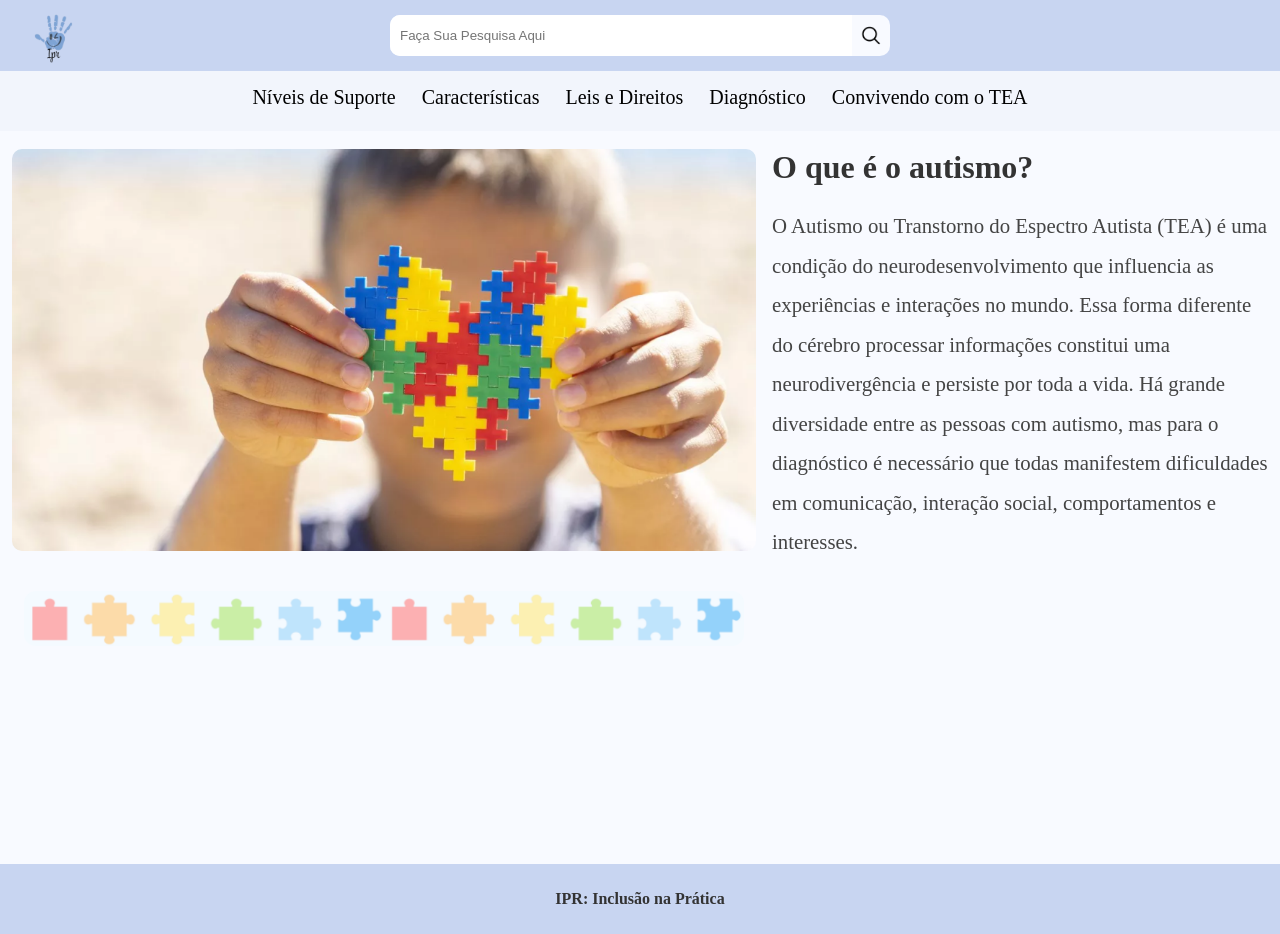
<file: index.html>
<!DOCTYPE html>
<html lang="pt-br">

<head>
    <meta charset="UTF-8">
    <title>IPR - Inclusão na Prática</title>

    <link rel="stylesheet" href="css/style.css">
</head>

<body>

    <header>
        <div class="topo">
            <div class="logo"><img src="img/logo.png" alt=""></div>

            <div class="search-box">
                <input list="nav-options" type="text" id="searchInput" placeholder="Faça Sua Pesquisa Aqui">
                <datalist id="nav-options">
                    <option value="Níveis de Suporte">
                    <option value="Características">
                    <option value="Leis e Direitos">
                    <option value="Diagnóstico">
                    <option value="Convivendo com o TEA">
                </datalist>
                <button type="button" onclick="buscar()">
                    <img src="img/pesquisa.png" alt="Buscar">
                </button>
            </div>
        </div>

        <nav>
            <ul>
                <li>
                    <a href="pages/indexnivel.html">Níveis de Suporte</a>
                    <div class="dropdown">Clique para acessar</div>
                </li>

                <li>
                   <a href="pages/indexcaracteristicas.html"> Características</a>
                    <div class="dropdown">Clique para acessar</div>
                </li>

                <li>
                   <a href="pages/indexleis.html">Leis e Direitos</a> 
                    <div class="dropdown">Clique para acessar</div>
                </li>

                <li>
                    <a href="pages/indexdiagnostico.html">Diagnóstico</a>
                    <div class="dropdown">Clique para acessar</div>
                </li>

                <li>
                   <a href="pages/indexconvivendo.html"> Convivendo com o TEA</a>
                    <div class="dropdown">Clique para acessar</div>
                </li>
            </ul>
        </nav>
    </header>

    <main>
        <div class="container">

            <div class="imagem">
                <img src="img/inicial.png" alt="Autismo">
                <div class="imagem-baixo">
                    <img src="img/quebra.png" alt="Imagem adicional">
                </div>
            </div>

            <div class="texto" id="conteudo">
                <h2>O que é o autismo?</h2>
                <p>
                    O Autismo ou Transtorno do Espectro Autista (TEA) é uma condição do neurodesenvolvimento que
                    influencia as experiências e interações no mundo. Essa forma diferente do cérebro processar
                    informações constitui uma neurodivergência e persiste por toda a vida. Há grande diversidade entre
                    as pessoas com autismo, mas para o diagnóstico é necessário que todas manifestem dificuldades em
                    comunicação, interação social, comportamentos e interesses.
                </p>
            </div>
        </div>
    </main>

    <footer>
        <p>IPR: Inclusão na Prática</p>
    </footer>

    <script src="js/script.js"></script>
</body>

</html>
</file>
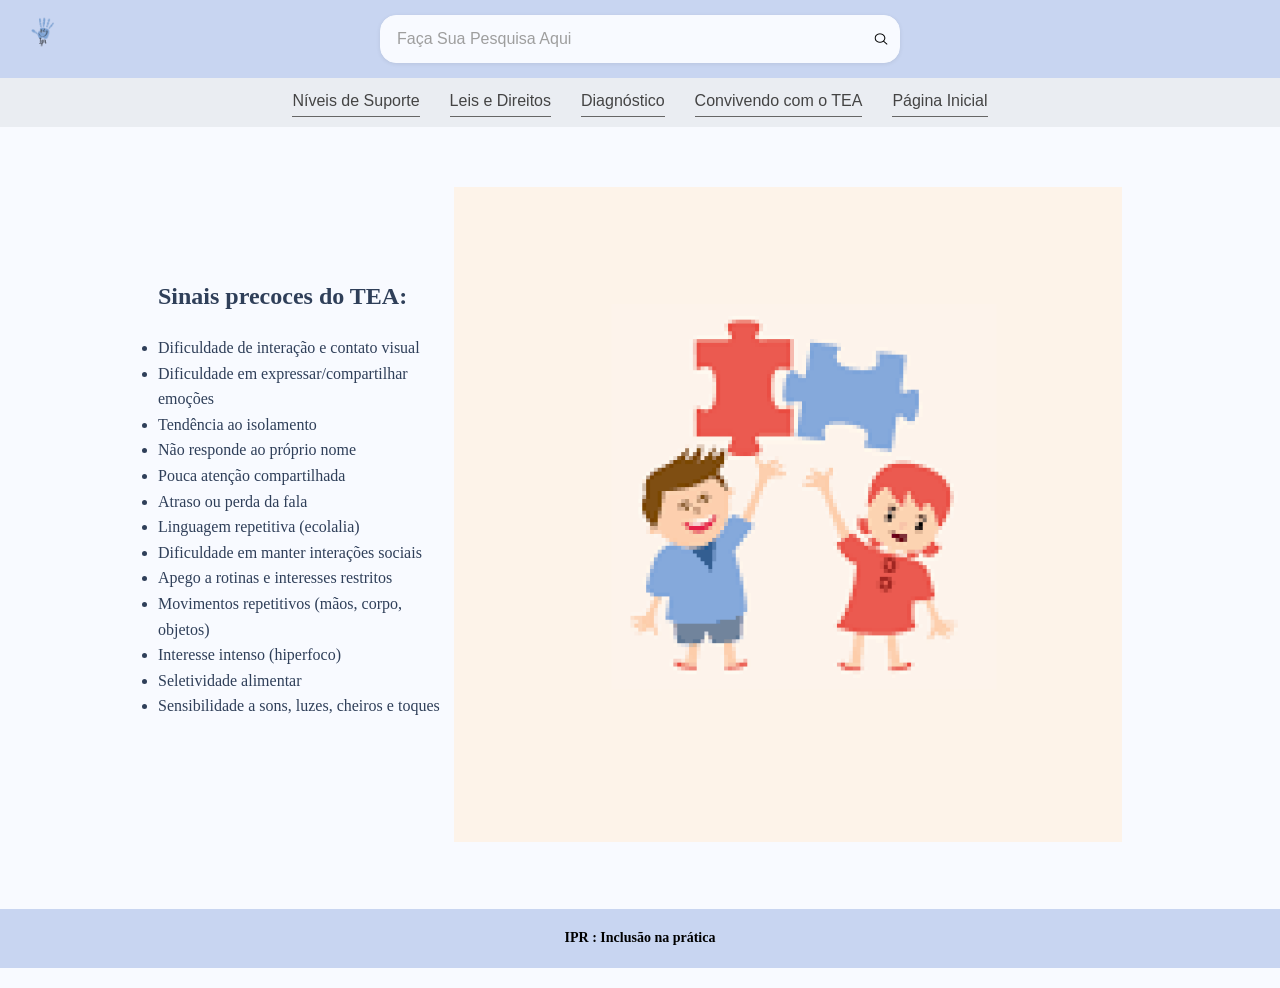
<file: pages/indexcaracteristicas.html>
<!DOCTYPE html>
<html lang="pt-br">

<head>
    <meta charset="UTF-8">
    <meta name="viewport" content="width=device-width, initial-scale=1.0">
    <title>Sinais precoces do TEA</title>
    <link rel="stylesheet" href="../css/niveis.css">
</head>

<body>
    <header>
        <img src="../img/logo.png" alt="Logo">
        <div class="search-box">
            <div class="search-icon"><img src="../img/pesquisa.png" alt="lupa"></div>
            <input type="search" placeholder="Faça Sua Pesquisa Aqui">
        </div>
    </header>

    <nav>
        <a href="../pages/indexnivel.html">Níveis de Suporte</a>
        <a href="../pages/indexleis.html">Leis e Direitos</a>
        <a href="../pages/indexdiagnostico.html">Diagnóstico</a>
        <a href="../pages/indexconvivendo.html">Convivendo com o TEA</a>
        <a href="../index.html">Página Inicial</a>
    </nav>

    <div class="container">
        <div class="text">
            <h2>Sinais precoces do TEA:</h2>
            <div class="nivel">
                <ul>
                    <li>Dificuldade de interação e contato visual</li>
                    <li>Dificuldade em expressar/compartilhar emoções</li>
                    <li>Tendência ao isolamento</li>
                    <li>Não responde ao próprio nome</li>
                    <li>Pouca atenção compartilhada</li>
                    <li>Atraso ou perda da fala</li>
                    <li>Linguagem repetitiva (ecolalia)</li>
                    <li>Dificuldade em manter interações sociais</li>
                    <li>Apego a rotinas e interesses restritos</li>
                    <li>Movimentos repetitivos (mãos, corpo, objetos)</li>
                    <li>Interesse intenso (hiperfoco)</li>
                    <li>Seletividade alimentar</li>
                    <li>Sensibilidade a sons, luzes, cheiros e toques</li>
                </ul>
            </div>
        </div>

        <div class="image side-image">
            <img src="../img/tea.png" alt="Ilustração TEA">
        </div>
    </div>



    <footer class="rodape">
        <p>IPR : Inclusão na prática</p>
    </footer>
</body>

</html>
</file>
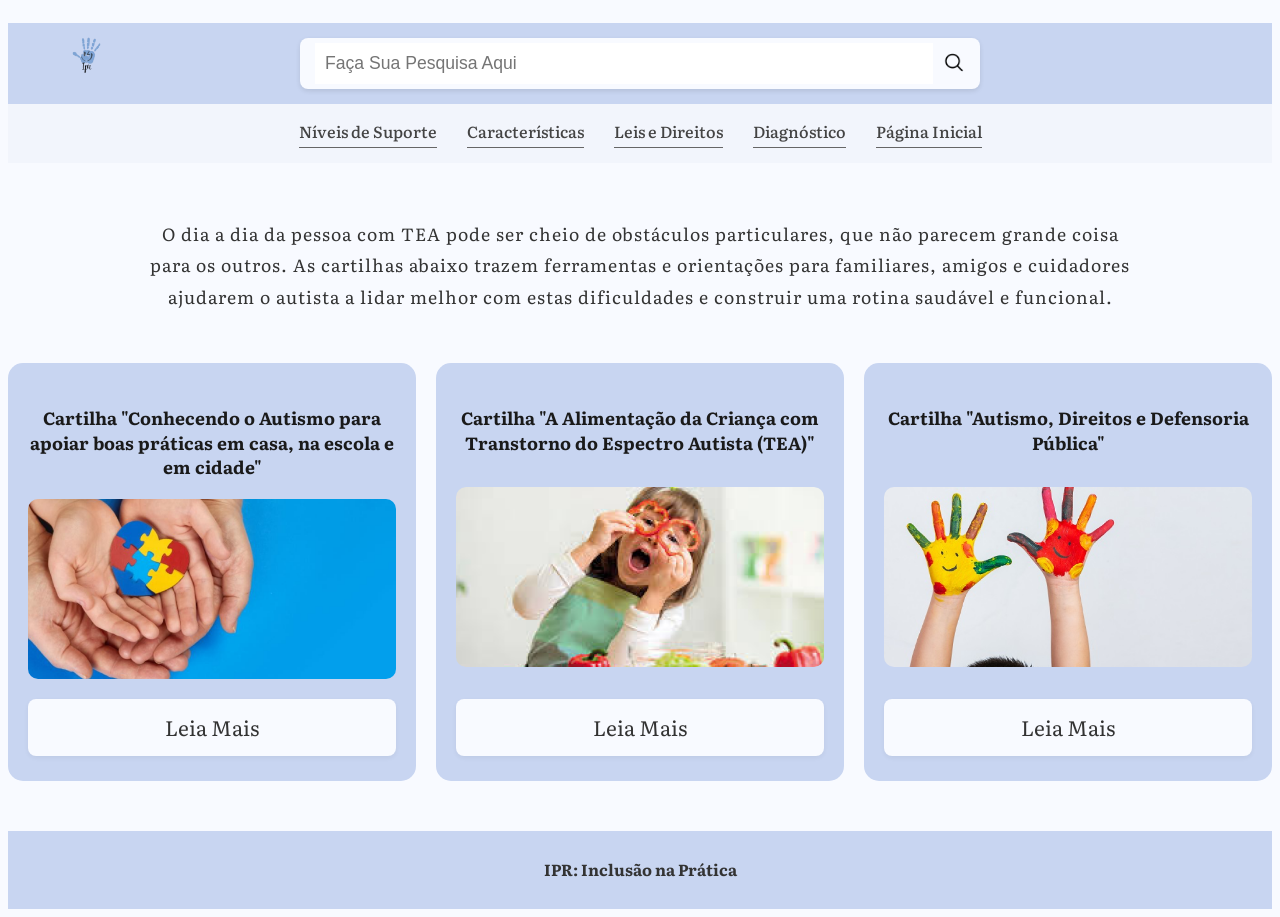
<file: pages/indexcartilhas.html>
<!DOCTYPE html>
<html lang="pt-br">
<head>
    <meta charset="UTF-8">
    <meta name="viewport" content="width=device-width, initial-scale=1.0">
    <title>Cartilhas - TEA</title>
    <link rel="stylesheet" href="../css/cartilhas.css">
    <link href="https://fonts.googleapis.com/css2?family=Literata:wght@300;400;700&display=swap" rel="stylesheet">
</head>
<body>

    <header>
        <div class="top-bar">
            <img src="../img/logo.png" alt="Logo lpr" class="logo">
            <div class="search-container">
                <input type="text" placeholder="Faça Sua Pesquisa Aqui">
                <button type="submit">
                    <img src="../img/pesquisa.png" alt="Buscar">
                </button>
            </div>
        </div>
        
        <nav>
            <ul>
                 <li><a href="../pages/indexnivel.html">Níveis de Suporte</a></li>
                <li><a href="../pages/indexcaracteristicas.html">Características</a></li>
                <li><a href="../pages/indexleis.html">Leis e Direitos</a></li>
                <li><a href="../pages/indexdiagnostico.html">Diagnóstico</a></li>
                <li><a href="../index.html">Página Inicial</a></li>
            </ul>
        </nav>
    </header>

    <main class="container">
        
        <section class="intro-text">
            <p>O dia a dia da pessoa com TEA pode ser cheio de obstáculos particulares, que não parecem grande coisa para os outros. As cartilhas abaixo trazem ferramentas e orientações para familiares, amigos e cuidadores ajudarem o autista a lidar melhor com estas dificuldades e construir uma rotina saudável e funcional.</p>
        </section>

       
        <section class="cards-grid">
            
            <!-- Card 1 -->
            <div class="card">
                <h3>Cartilha "Conhecendo o Autismo para apoiar boas práticas em casa, na escola e em cidade"</h3>
                <div class="card-image">
                    <img src="../img/mao.png" alt="Coração quebra-cabeça">
                </div>
                <a href="../pages/indexcartilhas.html" class="btn-leia-mais">Leia Mais</a>
            </div>

            <!-- Card 2 -->
            <div class="card">
                <h3>Cartilha "A Alimentação da Criança com Transtorno do Espectro Autista (TEA)"</h3>
                <div class="card-image">
                    <img src="../img/crianca.png" alt="Criança com pimentões">
                </div>
                <a href="../pages/indexcartilhas.html" class="btn-leia-mais">Leia Mais</a>
            </div>

            <!-- Card 3 -->
            <div class="card">
                <h3>Cartilha "Autismo, Direitos e Defensoria Pública"</h3>
                <div class="card-image">
                    <img src="../img/pintada.png" alt="Mãos pintadas">
                </div>
                <a href="../pages/indexcartilhas.html" class="btn-leia-mais">Leia Mais</a>
            </div>

        </section>
    </main>

    <footer>
        <p>IPR: Inclusão na Prática</p>
    </footer>

<script src="../js/cartilhas.js"></script>

</body>
</html>
</file>
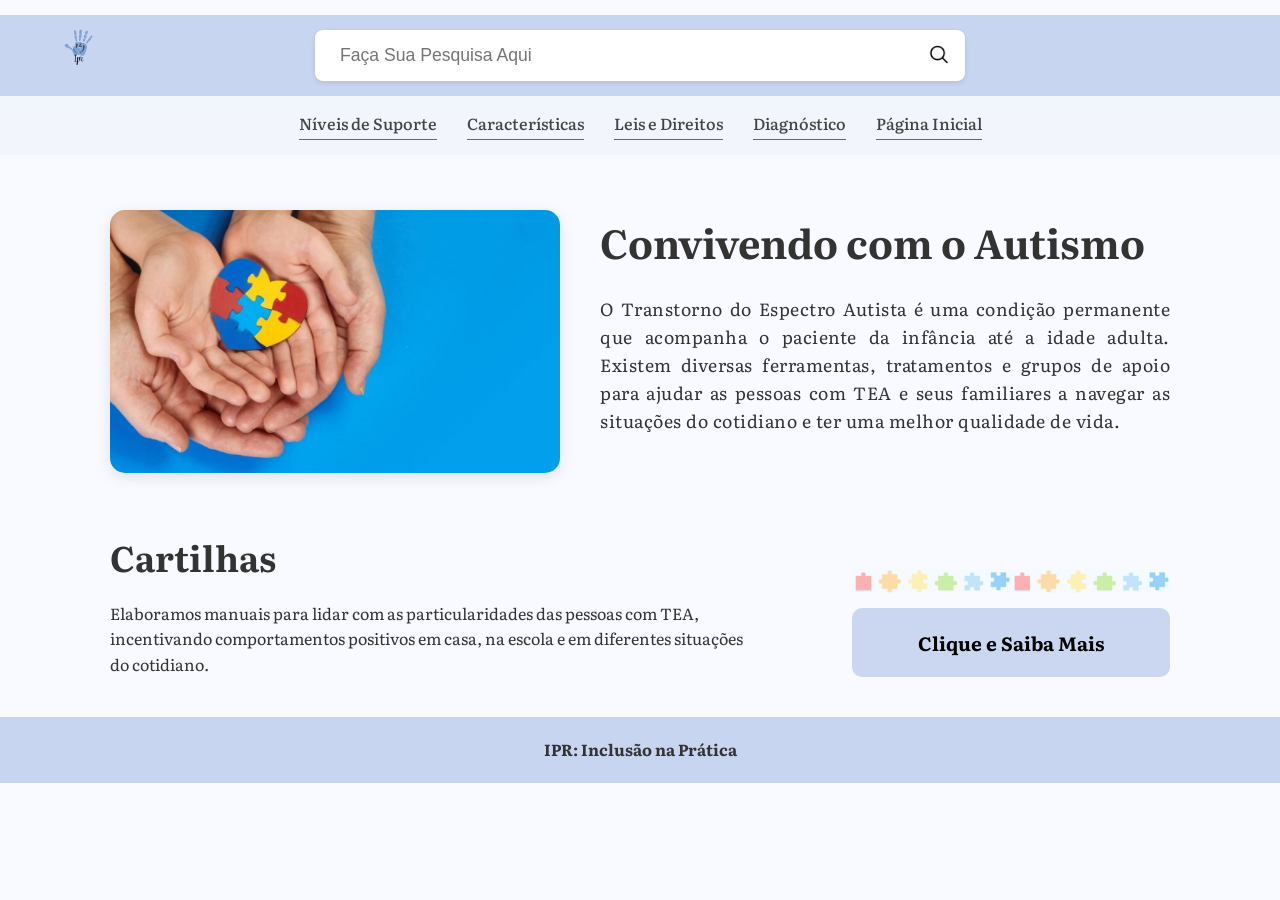
<file: pages/indexconvivendo.html>
<!DOCTYPE html>
<html lang="pt-br">

<head>
    <meta charset="UTF-8">
    <meta name="viewport" content="width=device-width, initial-scale=1.0">
    <title>Convivendo com o Autismo</title>
    <link rel="stylesheet" href="../css/convivendo.css">
    <link href="https://fonts.googleapis.com/css2?family=Literata:wght@300;400;700&display=swap" rel="stylesheet">
</head>

<body>

    <header>
        <div class="top-bar">

            <img src="../img/logo.png" alt="Logo lpr" class="logo">
            <div class="search-container">
                <input type="text" placeholder="Faça Sua Pesquisa Aqui">
                <button type="submit">
                    <img src="../img/pesquisa.png" alt="Buscar">
                </button>
            </div>
        </div>

        <nav>
            <ul>
                <li><a href="../pages/indexnivel.html">Níveis de Suporte</a></li>
                <li><a href="../pages/indexcaracteristicas.html">Características</a></li>
                <li><a href="../pages/indexleis.html">Leis e Direitos</a></li>
                <li><a href="../pages/indexdiagnostico.html">Diagnóstico</a></li>
                <li><a href="../index.html">Página Inicial</a></li>
            </ul>
        </nav>
    </header>

    <main class="container">
        <section class="hero">
            <div class="hero-image">
                <img src="../img/mao.png" alt="Mãos segurando coração de quebra-cabeça">
            </div>
            <div class="hero-text">
                <h1>Convivendo com o Autismo</h1>
                <p>O Transtorno do Espectro Autista é uma condição permanente que acompanha o paciente da infância até a
                    idade adulta. Existem diversas ferramentas, tratamentos e grupos de apoio para ajudar as pessoas com
                    TEA e seus familiares a navegar as situações do cotidiano e ter uma melhor qualidade de vida.</p>
            </div>
        </section>

        <section class="footer-content">
            <div class="cartilhas">
                <h2>Cartilhas</h2>
                <p>Elaboramos manuais para lidar com as particularidades das pessoas com TEA, incentivando
                    comportamentos positivos em casa, na escola e em diferentes situações do cotidiano.</p>
            </div>
            <div class="cta-section">
                <div class="puzzle-icons">
                    <img src="../img/quebra.png" alt="quebra-cabeça" class="puzzle-piece">
                </div>
                <a href="../pages/indexcartilhas.html"><button class="btn-saiba-mais" onclick="saibaMais()">Clique e Saiba Mais</button></a>
            </div>
        </section>
    </main>

    <footer>
        <p>IPR: Inclusão na Prática</p>
    </footer>

    <script src="../js/convivendo.js"></script>
</body>

</html>
</file>
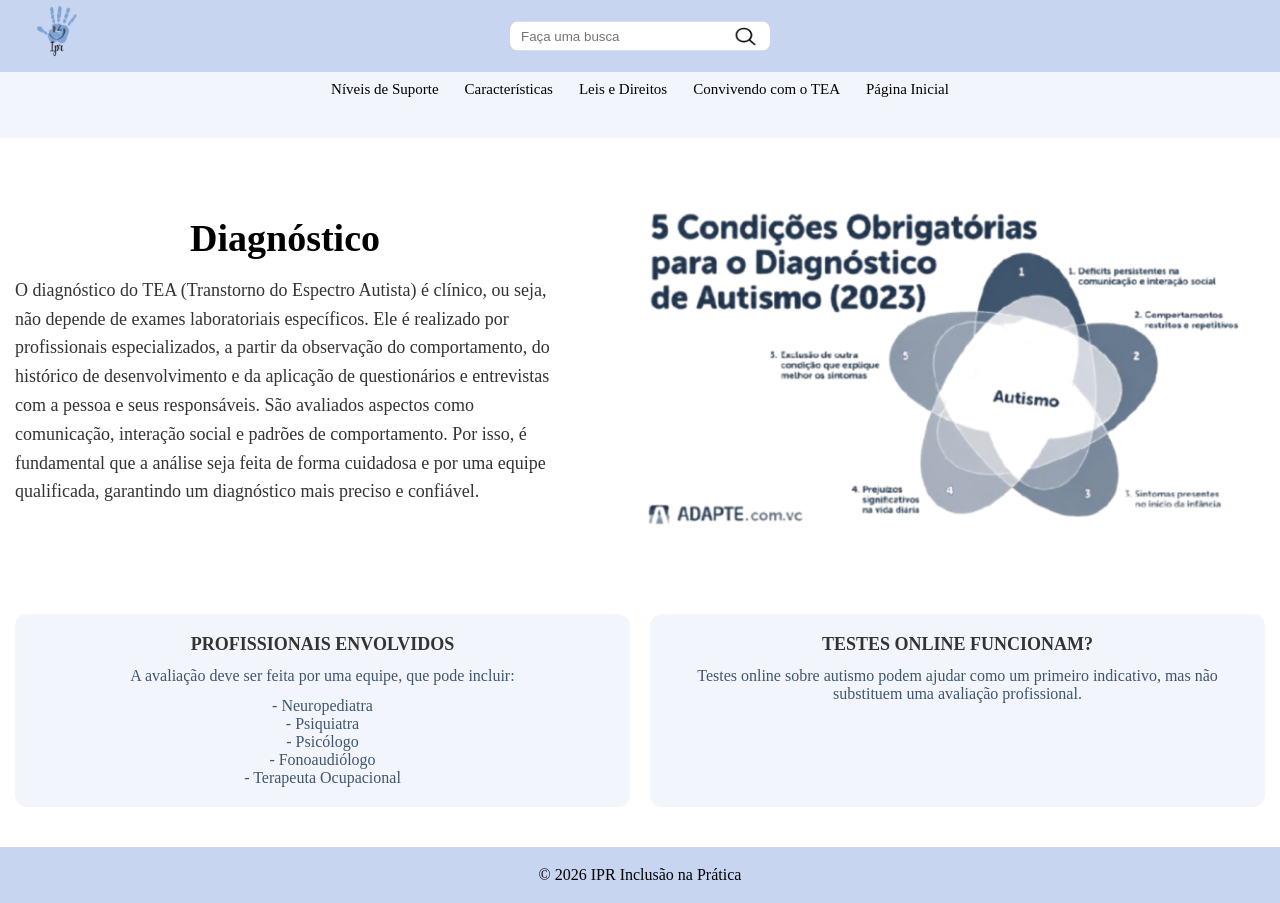
<file: pages/indexdiagnostico.html>
<!DOCTYPE html>
<html lang="pt-br">

<head>
    <meta charset="UTF-8">
    <meta name="viewport" content="width=device-width, initial-scale=1.0">
    <title>siteIPR</title>
    <link rel="stylesheet" href="../css/diagnostico.css">

</head>

<body>
    <nav class="main-nav">
        <img class="logo" src="../img/logo.png" alt="Logo do site">
        <div id="divBusca">
            <input type="text" id="txtBusca" placeholder="Faça uma busca" />
            <img src="../img/pesquisa.png" id="btnBusca" alt="Buscar" />
        </div>
    </nav>

    <nav class="subnav">
        <ul>
            <li><a href="../pages/indexnivel.html">Níveis de Suporte</a></li>
            <li><a href="../pages/indexcaracteristicas.html">Características</a></li>
            <li><a href="../pages/indexleis.html">Leis e Direitos</a></li>
            <li><a href="../pages/indexconvivendo.html">Convivendo com o TEA</a></li>
             <li><a href="../index.html">Página Inicial</a></li>
        </ul>
    </nav>

    <div class="container">
        <section class="diagnostico-section">
            <div class="diagnostico-text">
                <h1>Diagnóstico</h1>
                <p>O diagnóstico do TEA (Transtorno do Espectro Autista) é clínico, ou seja, não depende de exames
                    laboratoriais específicos. Ele é realizado por profissionais especializados, a partir da observação
                    do comportamento, do histórico de desenvolvimento e da aplicação de questionários e entrevistas com
                    a pessoa e seus responsáveis. São avaliados aspectos como comunicação, interação social e padrões de
                    comportamento. Por isso, é fundamental que a análise seja feita de forma cuidadosa e por uma equipe
                    qualificada, garantindo um diagnóstico mais preciso e confiável.</p>
            </div>
            <img class="diagnostico" src="../img/diagnostico.png" alt="Diagnóstico">
        </section>

        <div class="info-container">

            <div class="info-box">
                <h3>PROFISSIONAIS ENVOLVIDOS</h3>
                <p>A avaliação deve ser feita por uma equipe, que pode incluir:</p>
                <ul>
                    <li>- Neuropediatra</li>
                    <li>- Psiquiatra</li>
                    <li>- Psicólogo</li>
                    <li>- Fonoaudiólogo</li>
                    <li>- Terapeuta Ocupacional</li>
                </ul>
            </div>

            <div class="info-box">
                <h3>TESTES ONLINE FUNCIONAM?</h3>
                <p>
                    Testes online sobre autismo podem ajudar como um primeiro indicativo,
                    mas não substituem uma avaliação profissional.
                </p>
            </div>

        </div>
    </div>

    <footer class="footer">
        <div class="footer-content">
            <p>© 2026 IPR Inclusão na Prática</p>
        </div>
    </footer>

    <script src="../js/diagnostico.js"></script>
</body>

</html>
</file>
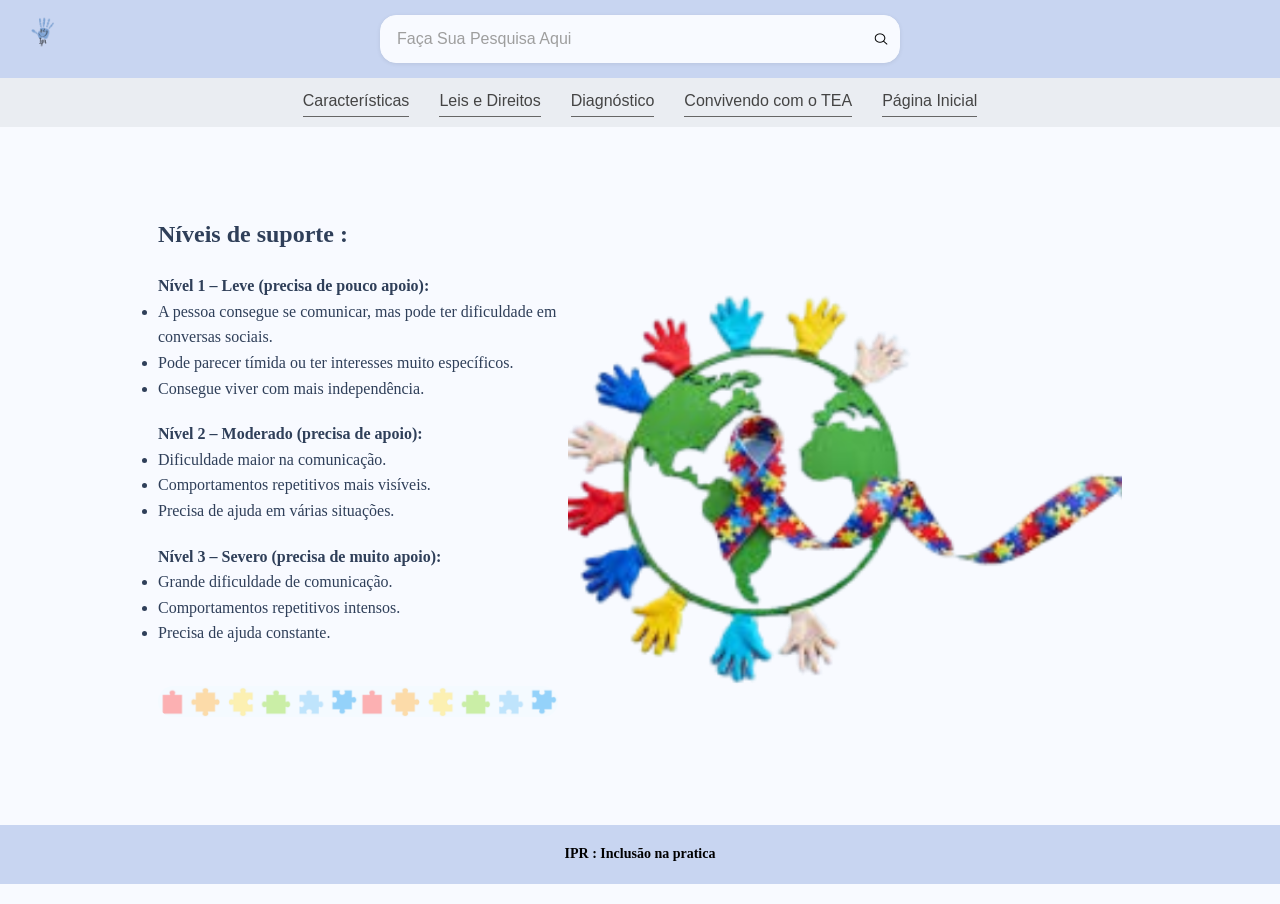
<file: pages/indexnivel.html>
<!DOCTYPE html>
<html lang="pt-br">
<head>
  <meta charset="UTF-8">
  <title>siteTEA</title>
  <link rel="stylesheet" href="../css/niveis.css">
</head>

<body>

<header>
  <img src="../img/logo.png" alt="Logo">
  <div class="search-box">
    <div class="search-icon"><img src="../img/pesquisa.png" alt="lupa"></div>
    <input type="search" placeholder="Faça Sua Pesquisa Aqui">
  </div>
</header>

<nav>
  <a href="../pages/indexcaracteristicas.html">Características</a>
  <a href="../pages/indexleis.html">Leis e Direitos</a>
  <a href="../pages/indexdiagnostico.html">Diagnóstico</a>
  <a href="../pages/indexconvivendo.html">Convivendo com o TEA</a>
  <a href="../index.html">Página Inicial</a>
</nav>

<div class="container">
  <div class="text">
    <h2>Níveis de suporte :</h2>

    <div class="nivel">
      <strong>Nível 1 – Leve (precisa de pouco apoio):</strong>
      <ul>
        <li>A pessoa consegue se comunicar, mas pode ter dificuldade em conversas sociais.</li>
        <li>Pode parecer tímida ou ter interesses muito específicos.</li>
        <li>Consegue viver com mais independência.</li>
      </ul>
    </div>

    <div class="nivel">
      <strong>Nível 2 – Moderado (precisa de apoio):</strong>
      <ul>
        <li>Dificuldade maior na comunicação.</li>
        <li>Comportamentos repetitivos mais visíveis.</li>
        <li>Precisa de ajuda em várias situações.</li>
      </ul>
    </div>

    <div class="nivel">
      <strong>Nível 3 – Severo (precisa de muito apoio):</strong>
      <ul>
        <li>Grande dificuldade de comunicação.</li>
        <li>Comportamentos repetitivos intensos.</li>
        <li>Precisa de ajuda constante.</li>
      </ul>
    </div>

    <div class="puzzle">
      <img src="../img/quebra.png" alt="quebra-cabeça" class="tea-image">
    </div>
  </div>

  <div class="image">
    <img src="../img/autismo.png" alt="Imagem Autismo">
  </div>
</div>

<footer class="rodape">
  <p>IPR : Inclusão na pratica</p>
</footer>

</body>
</html>
</file>
<file: css/style.css>
body {
    margin: 0;
    font-family: Literata;
    background: #f8faff;
    min-height: 100vh;
    display: flex;
    flex-direction: column;
}

main {
    flex: 1;
    padding-bottom: 120px;
}

/* TOPO */
.topo {
    background: #c8d5f1;
    display: flex;
    justify-content: center;
    padding: 15px;
    align-items: center;
    position: relative;
}

.logo {
    position: absolute;
    top: 8px;
    left: 15px;
    width: 85px;
    height: 85px;
}

.logo img {
    width: 100%;
    height: 100%;
    object-fit: contain;
    display: block;
}

.search-box {
    display: flex;
    background: #f8faff;
    border-radius: 10px;
    overflow: hidden;
    width: 100%;
    max-width: 500px;
}

.search-box input {
    border: none;
    padding: 10px;
    width: 100%;
}

.search-box button {
    border: none;
    background: transparent;
    cursor: pointer;
    padding: 8px;
    display: flex;
    align-items: center;
    justify-content: center;
}

.search-box button img {
    width: 22px;
    height: auto;
    display: block;
}

nav {
    background: #f2f5fc;
    padding: 15px 40px;
}

nav ul {
    display: flex;
    justify-content: center;
    gap: 26px;
    list-style: none;
    margin: 0;
    padding: 0;
    width: 100%;
}

nav li {
    position: relative;
    cursor: pointer;
    font-size: 20px;
}

nav li::after {
    content: "";
    display: block;
    width: 0%;
    height: 2px;
    background: black;
    transition: 0.3s;
    margin-top: 5px;
}

nav li:hover::after {
    width: 100%;
}

nav li .dropdown {
    display: none;
    position: absolute;
    top: 30px;
    left: 0;
    background: #f8faff;
    padding: 10px;
    border-radius: 8px;
    font-size: 13px;
    box-shadow: 0 4px 10px rgba(0, 0, 0, 0.1);
    white-space: nowrap;
}

nav li:hover .dropdown {
    display: block;
}

.container {
    display: flex;
    padding: 18px 20px;
    gap: 16px;
    align-items: stretch;
    justify-content: center;
    max-width: 1280px;
    margin: 0 auto;
}

.imagem {
    flex: 0 0 60%;
    min-width: 380px;
}

.imagem img {
    width: 100%;
    max-width: 900px;
    border-radius: 10px;
    height: auto;
    display: block;
}

.texto {
    flex: 0 0 40%;
    max-width: 520px;
    display: flex;
    flex-direction: column;
    justify-content: flex-start;
    align-items: flex-start;
}

@media (max-width: 900px) {
    .container {
        flex-direction: column;
        text-align: center;
    }

    .texto {
        max-width: 100%;
    }
}

.imagem-baixo {
    margin-top: 40px;
    display: flex;
    justify-content: center;
}

.imagem-baixo img {
    width: 100%;
    max-width: 720px;
    height: auto;
    border-radius: 12px;
}

.texto h2 {
    font-size: 2rem;
    font-family: Literata;
    margin: 0 0 20px;
    color: #333;
}

.texto p {
    margin: 0;
    font-size: 1.3rem;
    line-height: 1.9;
    color: #444;
}

footer {
    background: #c8d5f1;
    text-align: center;
    padding: 10px 15px;
    font-weight: bold;
    color: #333;
    margin-top: 80px;
}

a{
    text-decoration: none;
    color: inherit;
}
</file>
<file: css/niveis.css>
* {
    margin: 0;
    padding: 0;
    box-sizing: border-box;
}

body {
    margin: 0;
    font-family: 'Segoe UI', Tahoma, Geneva, Verdana, sans-serif;
    background-color: #f8faff;
    color: #2f3f59;
    line-height: 1.6;
}

/* TOPO */
header {
    background-color: #C8D5F1;
    padding: 15px;
    display: flex;
    align-items: center;
    justify-content: center;
    position: relative;
}

header img {
    position: absolute;
    left: 20px;
    width: 50px;
}

.search-box {
    background: #f8faff;
    padding: 6px 16px;
    border-radius: 16px;
    width: 520px;
    max-width: 92%;
    display: flex;
    align-items: center;
    position: relative;
    border: 1px solid #f8faff;
    box-shadow: 0 1px 4px rgba(0, 0, 0, 0.08);
}

.search-icon {
    position: absolute;
    right: 28px;
    top: 50%;
    transform: translateY(-50%);
    width: 18px;
    height: 18px;
    display: flex;
    align-items: center;
    justify-content: center;
    pointer-events: none;
}

.search-icon img {
    width: 16px;
    height: 16px;
}

.search-box input {
    width: 100%;
    border: none;
    outline: none;
    font-size: 16px;
    color: #4a4a4a;
    background: transparent;
    padding: 8px 42px 8px 0;
}

.search-box input::placeholder {
    color: #9e9e9e;
}

nav {
    background-color: #e7eaefc8;
    padding: 10px;
    display: flex;
    justify-content: center;
    gap: 30px;
}



.container {
    background: transparent;
    margin: 30px auto;
    padding: 20px 0;
    width: 80%;
    display: flex;
    justify-content: space-between;
    align-items: flex-start;
}

.text {
    max-width: 60%;
}

h2 {
    margin-bottom: 20px;
}

ul {
    margin-bottom: 20px;
}

.nivel {
    margin-bottom: 20px;
}


.image img {
    width: 700px;
    max-width: 100%;
    justify-content: center;
}

.image-below {
    width: 80%;
    max-width: 1140px;
    margin: 20px auto 0;
    display: flex;
    justify-content: flex-start;
}

.tea-image {
    display: block;
    width: 280px;
    max-width: 280px;
    border-radius: 18px;
}

.puzzle img {
    width: 500px;
    max-width: 100%;
}

.puzzle {
    margin-top: 40px;
    text-align: center;
}

.puzzle span {
    font-size: 20px;
    margin: 2px;
}

footer.rodape {
    background-color: #C8D5F1;
    color: white;
    text-align: center;
    padding: 18px 20px;
    font-size: 14px;
    margin-top: 20px;
}

footer.rodape p {
    margin: 0;
    font-weight: bold;
    color: black;
}



.container {
    margin: 30px auto;
    padding: 30px;
    width: 80%;
    display: flex;
    justify-content: space-between;
    align-items: center;
    border-radius: 4px;
}

.text {
    max-width: 55%;
}

.puzzle img {
    width: 400px;
}
.nivel{
    font-family:'Literata',serif;
    font-size: 1 rem;
    margin-bottom: 20px;

}
.text{
    font-family:'Literata',serif;
    font-size: 1 rem;
    margin-bottom: 20px;
}
nav ul {
    display: flex;
    justify-content: center;
    list-style: none;
    gap: 30px;
    background-color: #f2f5fc;
    padding: 15px 0;
    margin: 0 -50px;
}

nav a {
    text-decoration: none;
    color: #444;
    font-weight: 500;
    border-bottom: 1px solid #666;
    padding-bottom: 2px;
    display: inline-block;
}

.rodape{
    font-family:'Literata',serif;
    font-size: 1 rem;
    margin-bottom: 20px;
}
.search{
    font-family:'Literata',serif;
    font-size: 1 rem;
    margin-bottom: 20px;
}
a{
    text-decoration: none;
    color: inherit;
}
</file>
<file: css/cartilhas.css>
body {
    font-family: 'Literata', serif;
    background-color: #f8faff;
    color: #333;
    line-height: 1.6;
}

/* Header & Busca */
header {
    padding: 15px 50px;
}

.top-bar {
    display: flex;
    justify-content: center;
    align-items: center;
    position: relative;
    margin-bottom: 15px;
    background-color: #c8d5f1;
    padding: 15px 50px;
    margin: 0 -50px;
}

/* Tamanho da logo */
.logo {
    position: absolute;
    left: 50px;
    height: 60px;
}

.search-container {
    background: #f8faff;
    padding: 5px 15px;
    border-radius: 8px;
    display: flex;
    width: 100%;
    max-width: 650px;
    box-shadow: 0 2px 5px rgba(0, 0, 0, 0.1);
    align-items: center;
    /* Alinha os itens verticalmente */
}

.search-container input {
    border: none;
    width: 100%;
    padding: 10px;
    font-size: 1.1rem;
    outline: none;
}

.search-container button {
    background: none;
    border: none;
    cursor: pointer;
    padding: 0;
    margin-left: 10px;
}

/* Tamanho da lupa */
.search-container button img {
    height: 25px;
}

/* Menu de Navegação */
nav ul {
    display: flex;
    justify-content: center;
    list-style: none;
    gap: 30px;
    background-color: #f2f5fc;
    padding: 15px 0;
    margin: 0 -50px;
}

nav a {
    text-decoration: none;
    color: #444;
    font-weight: 500;
    border-bottom: 1px solid #666;
    padding-bottom: 2px;
    display: inline-block;
}


.intro-text {
    text-align: center;
    margin: 40px auto;
    max-width: 1000px;
}

.intro-text p {
    font-size: 1.1rem;
    color: #333;
    letter-spacing: 1px;
    line-height: 1.8;
}

/* Grid de Cards */
.cards-grid {
    display: flex;
    justify-content: space-between;
    gap: 20px;
    margin-top: 50px;
    margin-bottom: 50px;
}

.card {
    background-color: #c8d5f1;
    flex: 1;
    padding: 25px 20px;
    border-radius: 15px;
    display: flex;
    flex-direction: column;
    align-items: center;
    justify-content: space-between;
    text-align: center;
    min-height: 350px;
}

.card h3 {
    font-family: 'Literata', serif;
    font-size: 1.1rem;
    margin-bottom: 20px;
    color: #1a1a1a;
    line-height: 1.4;
}

.card-image {
    width: 100%;
    height: 180px;
    overflow: hidden;
    border-radius: 10px;
    margin-bottom: 20px;
}

.card-image img {
    width: 100%;
    height: 100%;
    object-fit: cover;
}

/* Botão Leia Mais */
.btn-leia-mais {
    background-color: #f8faff;
    color: #333;
    text-decoration: none;
    padding: 12px 0;
    width: 100%;
    border-radius: 8px;
    font-family: 'Literata', serif;
    font-size: 1.3rem;
    transition: background 0.3s;
    box-shadow: 0 2px 5px rgba(0, 0, 0, 0.05);
}

.btn-leia-mais:hover {
    background-color: #ffffff;
    box-shadow: 0 4px 8px rgba(0, 0, 0, 0.1);
}

/* Rodapé */
footer {
    background-color: #c8d5f1;
    text-align: center;
    padding: 10px 0;
    font-family: 'Literata', serif;
    font-size: 1rem;
    color: #333;
    font-weight: bold;
}
a{
    text-decoration: none;
    color: inherit;
}
</file>
<file: css/convivendo.css>
* {
    margin: 0;
    padding: 0;
    box-sizing: border-box;
}

body {
    font-family: 'Literata', serif;
    background-color: #f8faff;
    color: #333;
    line-height: 1.6;
}

/* Header e Busca */
header {
    padding: 15px 50px;
}

.top-bar {
    display: flex;
    justify-content: center;
    align-items: center;
    position: relative;
    margin-bottom: 15px;
    background-color: #c8d5f1;
    padding: 15px 50px;
    margin: 0 -50px;
}

/* Tamanho da logo */
.logo {
    position: absolute;
    left: 50px;
    height: 60px;
}

.search-container {
    background: white;
    padding: 5px 15px;
    border-radius: 8px;
    display: flex;
    width: 100%;
    max-width: 650px;
    box-shadow: 0 2px 5px rgba(0,0,0,0.1);
    align-items: center; /* Alinha os itens verticalmente */
}

.search-container input {
    border: none;
    width: 100%;
    padding: 10px;
    font-size: 1.1rem;
    outline: none;
}

.search-container button {
    background: none;
    border: none;
    cursor: pointer;
    padding: 0;
    margin-left: 10px;
}

/* Tamanho da lupa */
.search-container button img {
    height: 25px; 
}

/* Menu de Navegação */
nav ul {
    display: flex;
    justify-content: center;
    list-style: none;
    gap: 30px;
    background-color: #f2f5fc;
    padding: 15px 0;
    margin: 0 -50px;
}

nav a {
    text-decoration: none;
    color: #444;
    font-weight: 500;
    border-bottom: 1px solid #666;
    padding-bottom: 2px;
    display: inline-block;
}

/* Conteúdo Principal */
.container {
    max-width: 1100px;
    margin: 40px auto;
    padding: 0 20px;
}

.hero {
    display: flex;
    gap: 40px;
    align-items: flex-start;
    margin-bottom: 50px;
}

.hero-image img {
    width: 450px;
    border-radius: 15px;
    box-shadow: 0 4px 15px rgba(0,0,0,0.1);
}

.hero-text h1 {
    font-family: 'Literata', serif;
    font-size: 2.5rem;
    margin-bottom: 20px;
}

.hero-text p {
    font-size: 1.1rem;
    text-align: justify;
    letter-spacing: 0.5px;
}

/* Seção Inferior */
.footer-content {
    display: flex;
    justify-content: space-between;
    align-items: flex-end;
}

.cartilhas {
    width: 60%;
}

.cartilhas h2 {
    font-family: 'Literata', serif;
    font-size: 2.2rem;
    margin-bottom: 15px;
}

.cta-section {
    text-align: center;
    width: 30%;
}

.puzzle-icons {
    margin-bottom: 15px;
    display: flex;
    justify-content: center;
    width: 100%;
}

/* Tamanho do quebra-cabeça */
.puzzle-piece {
    width: 100%;
    height: auto;
    max-width: 100%;
    cursor: pointer;
    transition: background 0.3s;
    width: 100%;
}

.btn-saiba-mais {
    background-color: #cbd7f1;
    border: none;
    padding: 20px 40px;
    border-radius: 10px;
    font-size: 1.2rem;
    font-weight: bold;
    cursor: pointer;
    transition: background 0.3s;
    width: 100%;
    font-family: 'Literata', serif;
}

.btn-saiba-mais:hover {
    background-color: #c8d5f1;
}

/* Rodapé */
footer {
    background-color: #c8d5f1;
    text-align: center;
    padding: 20px 0;
    font-family: 'Literata', serif;
    font-size: 1rem;
    color: #333;
    font-weight: bold;
}
a{
    text-decoration: none;
    color: inherit;
}
</file>
<file: css/diagnostico.css>
* {
    margin: 0;
    padding: 0;
    box-sizing: border-box;
}

body {
    font-family: Literata;
    font-size: medium;
}

.main-nav {
    background-color: #C8D5F1;
    height: 72px;
    min-height: 72px;
    padding: 0 16px;
    display: flex;
    align-items: center;
    justify-content: flex-start;
    position: relative;
}

#divBusca {
    position: absolute;
    top: 50%;
    left: 50%;
    transform: translate(-50%, -50%);
    width: auto;
}

#txtBusca {
    padding: 6px 40px 6px 10px;
    border: 1px solid transparent;
    background-color: #ffffff;
    border-radius: 8px;
    width: 260px;
}

#txtBusca:focus {
    outline: none;
    border-color: #7d96c0;
    box-shadow: 0 0 0 2px rgba(124, 150, 192, 0.15);
}

#btnBusca {
    position: absolute;
    right: 12px;
    top: 50%;
    transform: translateY(-50%);
    width: 25px;
    height: 25px;
    cursor: pointer;
}

.subnav {
    background-color: #F2F5FC;
    padding: 8px 16px;
}

.subnav ul {
    display: flex;
    justify-content: center;
    gap: 26px;
    list-style: none;
    margin: 0;
    padding: 0;
    width: 100%;
}

.subnav li {
    position: relative;
}

.subnav a {
    color: #000;
    text-decoration: none;
    font-size: 15px;
    transition: color 0.2s ease;
}

.subnav a:hover {
    color: #40566E;
}

.subnav li a::after {
    content: "";
    display: block;
    width: 0;
    height: 2px;
    background-color: #40566E;
    transition: width 0.3s ease;
    margin-top: 30px;
}

.subnav li a:hover::after {
    width: 100%;
}

.logo {
    width: 90px;
    height: auto;
    margin-right: 12px;
    display: block;
    position: relative;
    z-index: 1;
    margin-top: 15px;
}

.container {
    width: 100%;
    max-width: 1300px;
    margin: 0 auto;
    padding: 0 15px;

    /* Padding interno para dispositivos móveis */
}

.diagnostico-section {
    display: flex;
    align-items: center;
    justify-content: space-between;
    gap: 60px;
    flex-wrap: wrap;
    margin: 40px 0;
}

.diagnostico-text {
    flex: 1;
    width: 100%;
    text-align: left;
    align-items: center;
}

.diagnostico-text h1 {
    text-align: center;
    width: 100%;
    font-size: 38px;
    margin-bottom: 16px;
    color: #000;
}

.diagnostico-text p {
    font-size: 18px;
    line-height: 1.6;
    color: #333;
}

.diagnostico {
    flex: 2;
    max-width: 650px;
    width: 100%;
    height: auto;
}

.info-container {
    display: flex;
    gap: 20px;
    margin-top: 35px;
    flex-wrap: wrap;
}

.info-box {
    flex: 1;
    background: #F2F5FC;
    padding: 20px;
    border-radius: 12px;
    margin-top: 30px;
}

.info-box h3 {
    margin-bottom: 12px;
    color: #333;
    text-align: center;
    font-size: 18px;
}

.info-box p {
    margin-bottom: 12px;
    color: #40566E;
    text-align: center;
    font-size: 16px;
}

.info-box ul {
    color: #40566E;
    padding-left: 0;
    text-align: center;
    list-style-type: none;
    font-size: 16px;
}

@media (max-width: 768px) {
    .diagnostico-section {
        flex-direction: column;
        text-align: center;
    }

    .diagnostico-text {
        text-align: center;
    }

    .diagnostico {
        margin: 0 auto;
    }
}

.footer {
    background-color: #C8D5F1;
    /* mesma cor do nav */
    height: 56px;
    min-height: 56px;
    width: 100%;
    display: flex;
    align-items: center;
    justify-content: center;
    margin-top: 40px;
}

.footer-content {
    width: 100%;
    padding: 0 20px;
    text-align: center;
}

.footer p {
    margin: 0;
}
a{
    text-decoration: none;
    color: inherit;
}
</file>
